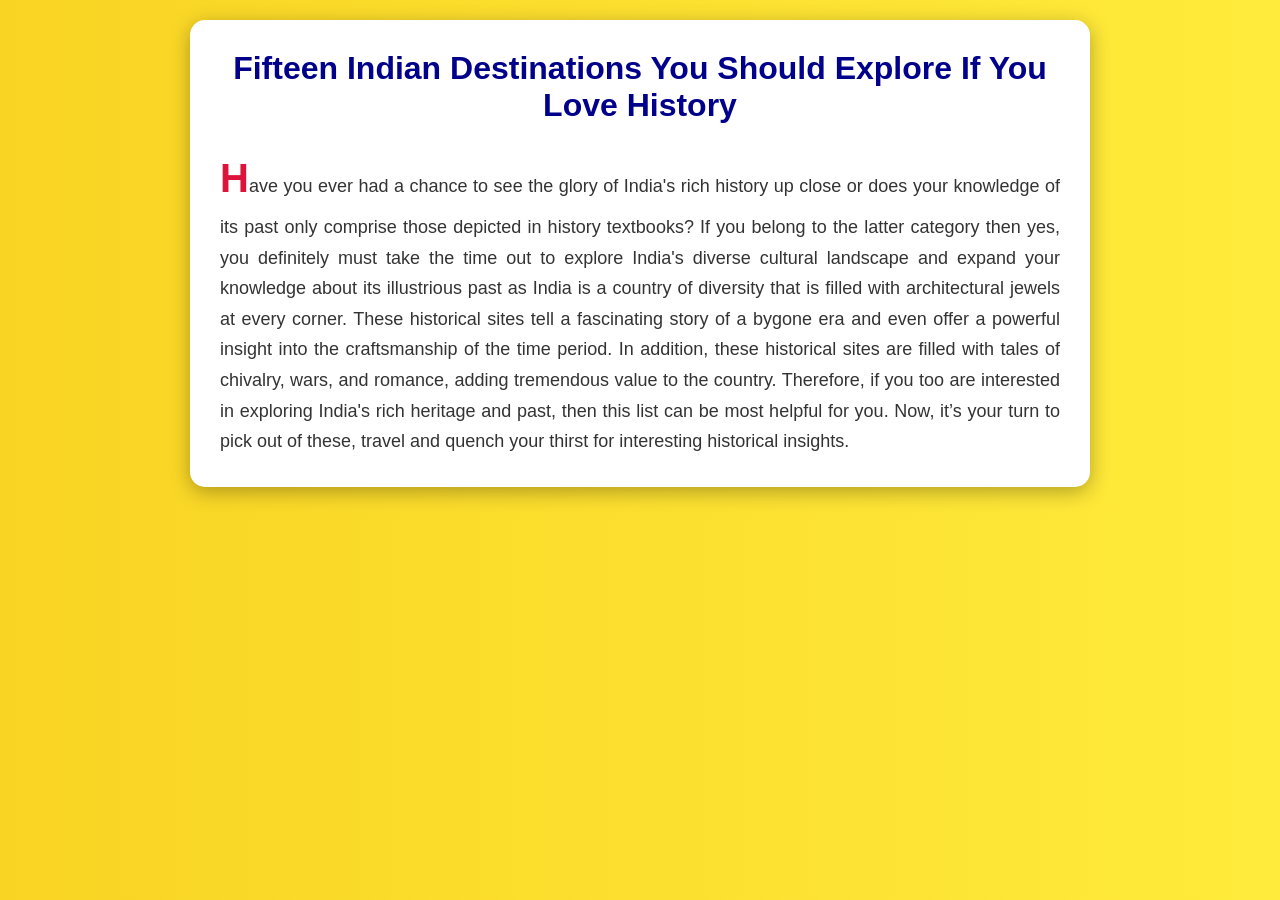
<file: about.html>
<!DOCTYPE html>
<html lang="en">
<head>
    <meta charset="UTF-8">
    <meta name="viewport" content="width=device-width, initial-scale=1.0">
    <title>Historical Places</title>

    <style>
        
        * {
            margin: 0;
            padding: 0;
            box-sizing: border-box;
        }

        
        body {
            font-family: Arial, sans-serif;
            background: linear-gradient(to right, #f9d423, #ffeb3b);
            padding: 20px;
        }

        
        .container {
            max-width: 900px;
            margin: auto;
            background: white;
            padding: 30px;
            border-radius: 15px;
            box-shadow: 0 5px 20px rgba(0,0,0,0.3);
        }

        
        h1 {
            text-align: center;
            color: darkblue;
            margin-bottom: 20px;
        }

        
        p {
            text-align: justify;
            line-height: 1.7;
            font-size: 18px;
            color: #333;
        }

        
        p::first-letter {
            font-size: 40px;
            font-weight: bold;
            color: crimson;
        }
    </style>
</head>

<body>
    <div class="container">
        <h1>Fifteen Indian Destinations You Should Explore If You Love History</h1>

        <p>
            Have you ever had a chance to see the glory of India's rich history up close or does your knowledge of its past only comprise those depicted in history textbooks? If you belong to the latter category then yes, you definitely must take the time out to explore India's diverse cultural landscape and expand your knowledge about its illustrious past as India is a country of diversity that is filled with architectural jewels at every corner.

            These historical sites tell a fascinating story of a bygone era and even offer a powerful insight into the craftsmanship of the time period. In addition, these historical sites are filled with tales of chivalry, wars, and romance, adding tremendous value to the country.

            Therefore, if you too are interested in exploring India's rich heritage and past, then this list can be most helpful for you. Now, it’s your turn to pick out of these, travel and quench your thirst for interesting historical insights.
        </p>
    </div>
</body>
</html>
</file>
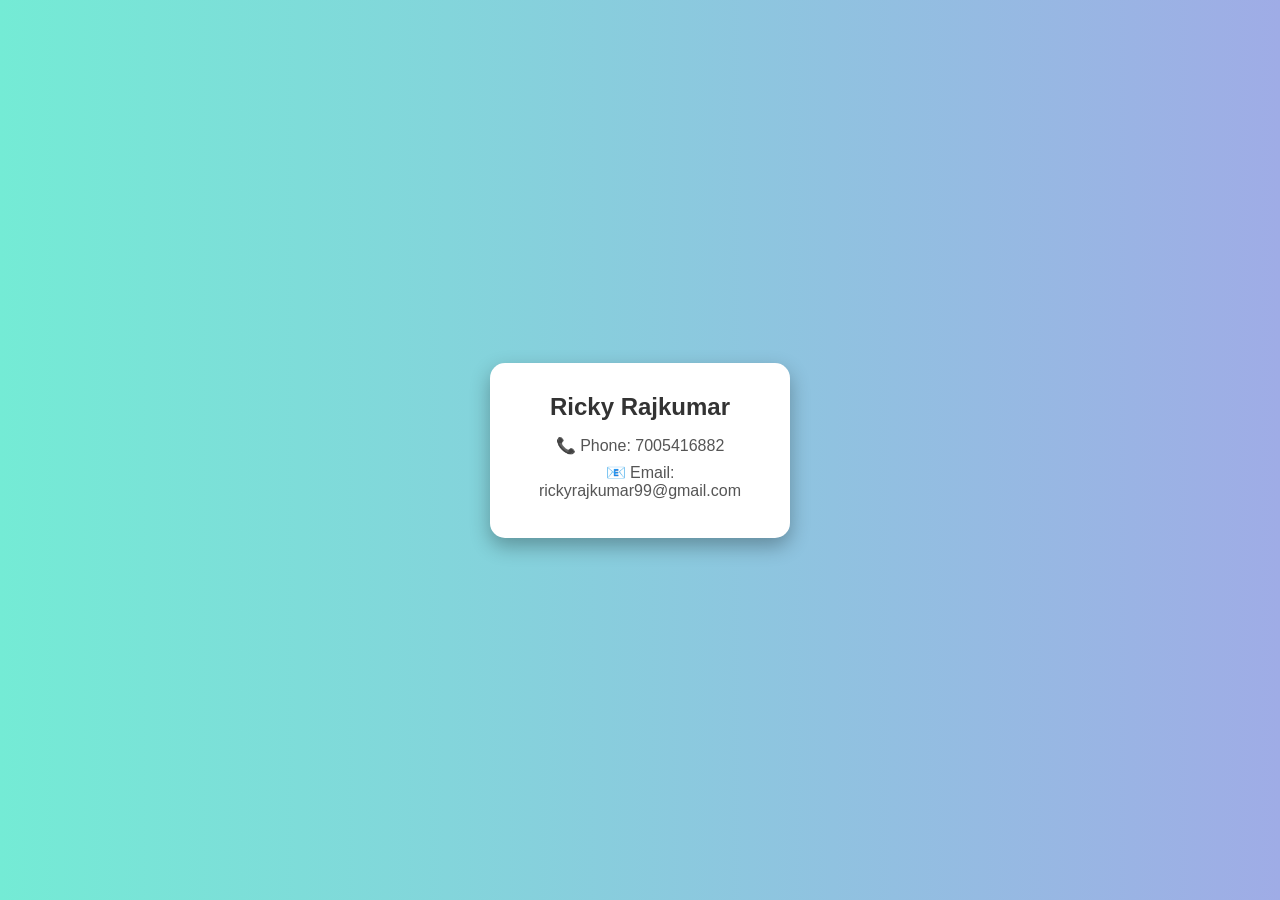
<file: contact.html>
<!DOCTYPE html>
<html lang="en">
<head>
    <meta charset="UTF-8">
    <meta name="viewport" content="width=device-width, initial-scale=1.0">
    <title>Contact Page</title>

    <style>
        
        * {
            margin: 0;
            padding: 0;
            box-sizing: border-box;
        }

        
        body {
            font-family: Arial, sans-serif;
            background: linear-gradient(to right, #74ebd5, #9face6);
            display: flex;
            justify-content: center;
            align-items: center;
            height: 100vh;
        }

        
        .card {
            background: white;
            padding: 30px;
            border-radius: 15px;
            box-shadow: 0 8px 20px rgba(0,0,0,0.3);
            text-align: center;
            width: 300px;
        }

        
        .name {
            font-size: 24px;
            font-weight: bold;
            color: #333;
            margin-bottom: 15px;
        }

        
        .info {
            font-size: 16px;
            color: #555;
            margin: 8px 0;
        }

        
        .card:hover {
            transform: scale(1.05);
            transition: 0.3s;
        }
    </style>
</head>

<body>

    <div class="card">
        <div class="name">Ricky Rajkumar</div>
        <div class="info">📞 Phone: 7005416882</div>
        <div class="info">📧 Email: rickyrajkumar99@gmail.com</div>
    </div>

</body>
</html>
</file>
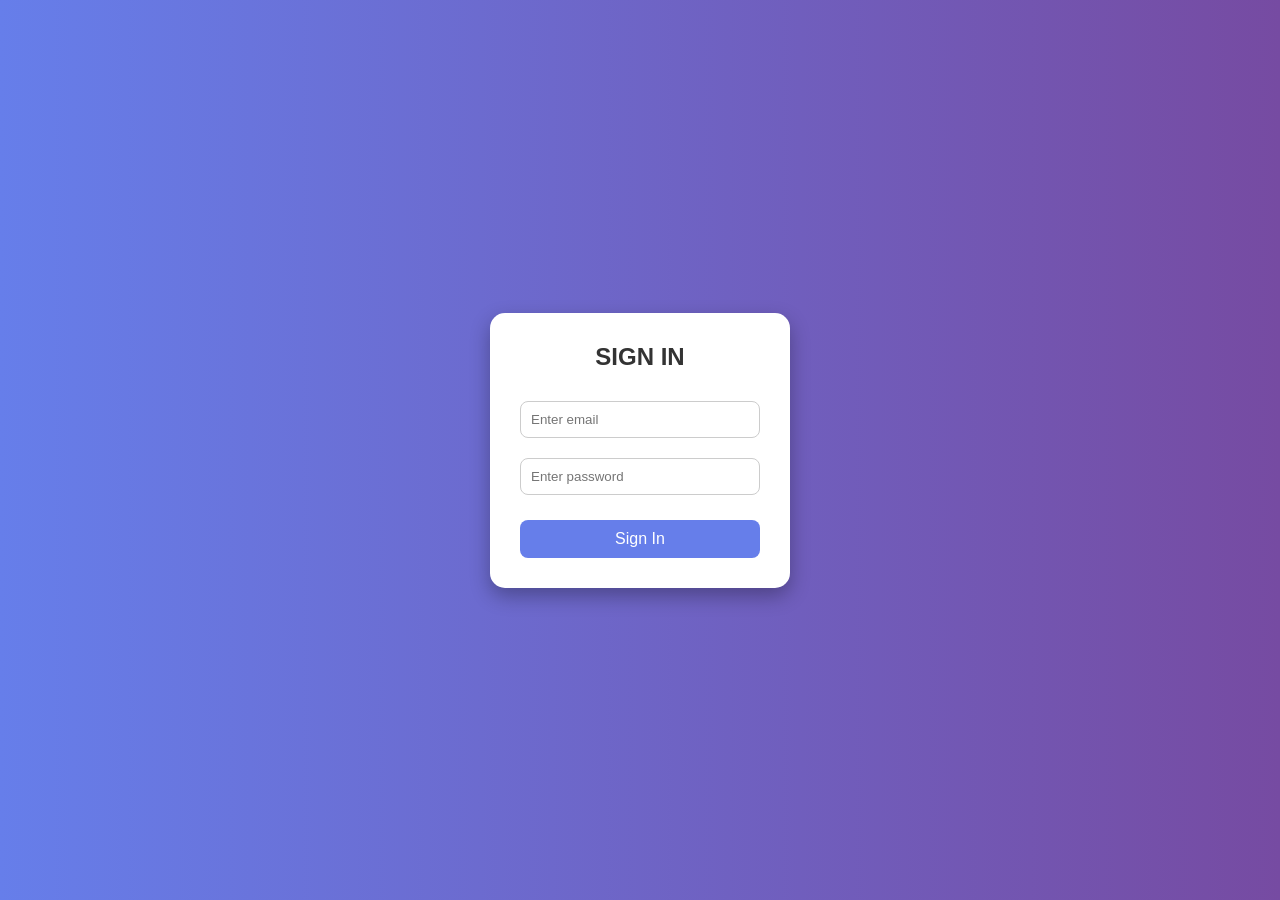
<file: signin.html>
<!DOCTYPE html>
<html lang="en">
<head>
    <meta charset="UTF-8">
    <meta name="viewport" content="width=device-width, initial-scale=1.0">
    <title>Sign In</title>

    <style>
        * {
            margin: 0;
            padding: 0;
            box-sizing: border-box;
            font-family: Arial, sans-serif;
        }

        body {
            height: 100vh;
            display: flex;
            justify-content: center;
            align-items: center;
            background: linear-gradient(to right, #667eea, #764ba2);
        }

        .form-container {
            background: white;
            padding: 30px;
            border-radius: 15px;
            width: 300px;
            box-shadow: 0 8px 20px rgba(0,0,0,0.3);
            text-align: center;
        }

        h2 {
            margin-bottom: 20px;
            color: #333;
        }

        input {
            width: 100%;
            padding: 10px;
            margin: 10px 0;
            border: 1px solid #ccc;
            border-radius: 8px;
            outline: none;
        }

        input:focus {
            border-color: #667eea;
        }

        button {
            width: 100%;
            padding: 10px;
            margin-top: 15px;
            border: none;
            border-radius: 8px;
            background: #667eea;
            color: white;
            font-size: 16px;
            cursor: pointer;
            transition: 0.3s;
        }

        button:hover {
            background: #5a67d8;
        }
    </style>
</head>

<body>

    <form class="form-container">
        <h2>SIGN IN</h2>

        <input type="email" placeholder="Enter email" required>
        <input type="password" placeholder="Enter password" required>

        <button type="submit">Sign In</button>
    </form>

</body>
</html>
</file>
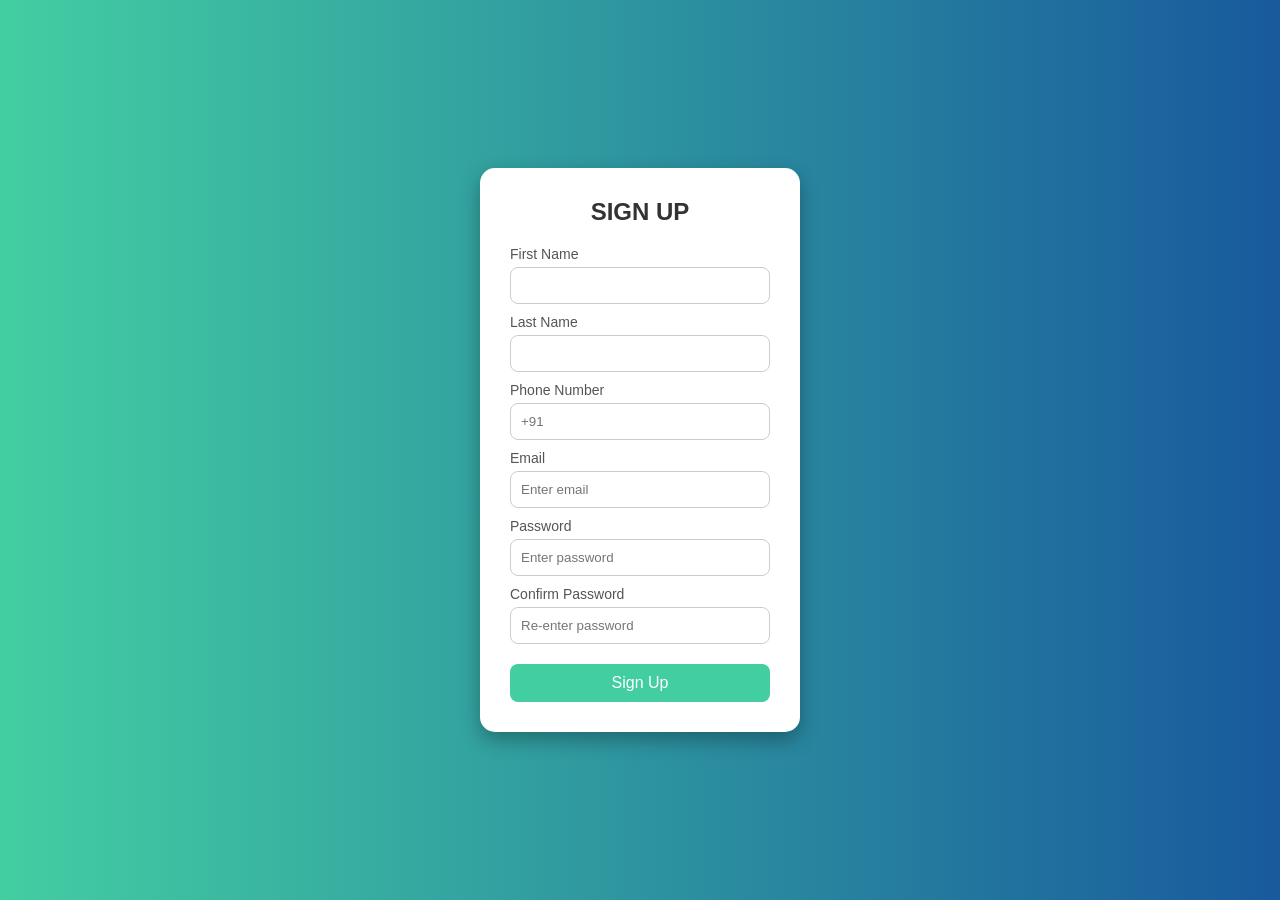
<file: signup.html>
<!DOCTYPE html>
<html lang="en">
<head>
    <meta charset="UTF-8">
    <meta name="viewport" content="width=device-width, initial-scale=1.0">
    <title>Sign Up</title>

    <style>
        * {
            margin: 0;
            padding: 0;
            box-sizing: border-box;
            font-family: Arial, sans-serif;
        }

        body {
            height: 100vh;
            display: flex;
            justify-content: center;
            align-items: center;
            background: linear-gradient(to right, #43cea2, #185a9d);
        }

        .form-container {
            background: white;
            padding: 30px;
            border-radius: 15px;
            width: 320px;
            box-shadow: 0 8px 20px rgba(0,0,0,0.3);
        }

        h2 {
            text-align: center;
            margin-bottom: 20px;
            color: #333;
        }

        label {
            display: block;
            margin-top: 10px;
            font-size: 14px;
            color: #555;
        }

        input {
            width: 100%;
            padding: 10px;
            margin-top: 5px;
            border: 1px solid #ccc;
            border-radius: 8px;
            outline: none;
        }

        input:focus {
            border-color: #43cea2;
        }

        button {
            width: 100%;
            padding: 10px;
            margin-top: 20px;
            border: none;
            border-radius: 8px;
            background: #43cea2;
            color: white;
            font-size: 16px;
            cursor: pointer;
            transition: 0.3s;
        }

        button:hover {
            background: #2ebf91;
        }
    </style>
</head>

<body>

    <form class="form-container">
        <h2>SIGN UP</h2>

        <label>First Name</label>
        <input type="text" required>

        <label>Last Name</label>
        <input type="text" required>

        <label>Phone Number</label>
        <input type="tel" maxlength="10" placeholder="+91" required>

        <label>Email</label>
        <input type="email" placeholder="Enter email" required>

        <label>Password</label>
        <input type="password" placeholder="Enter password" required>

        <label>Confirm Password</label>
        <input type="password" placeholder="Re-enter password" required>

        <button type="submit">Sign Up</button>
    </form>

</body>
</html>
</file>
